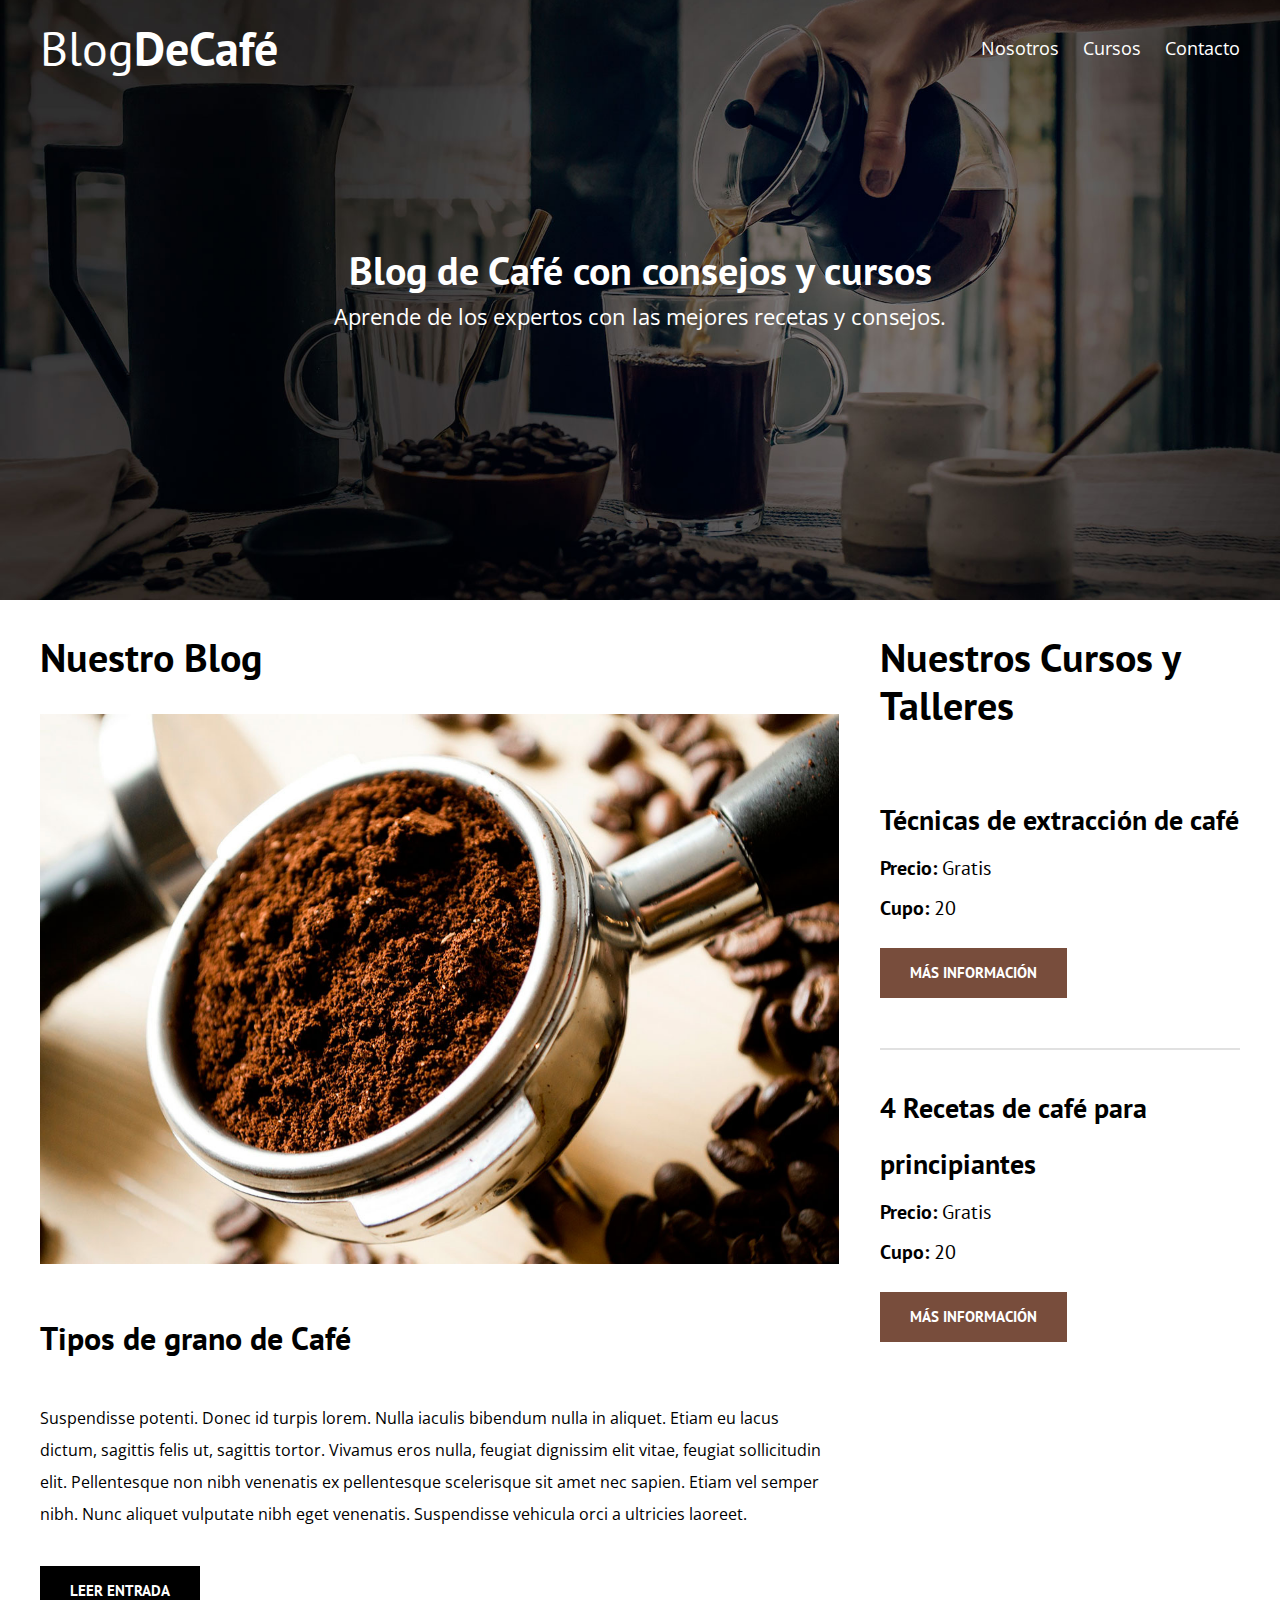
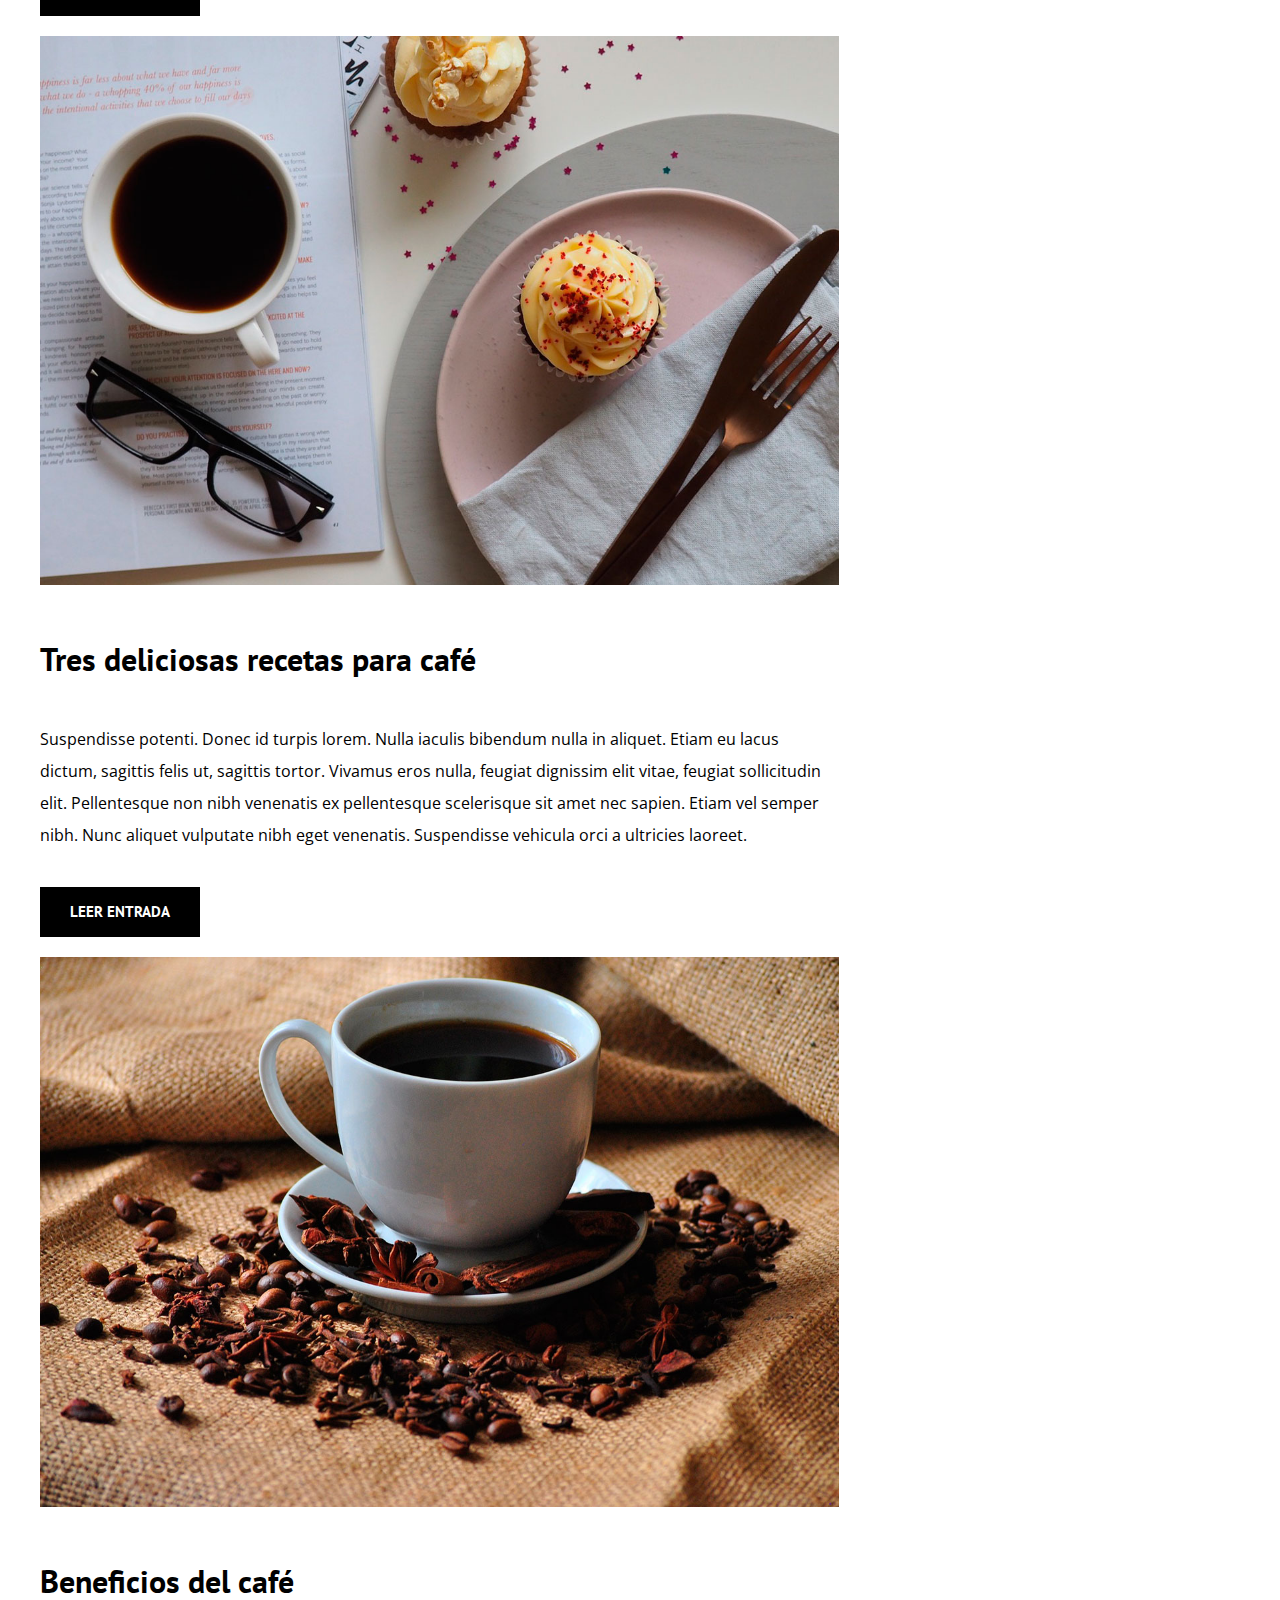
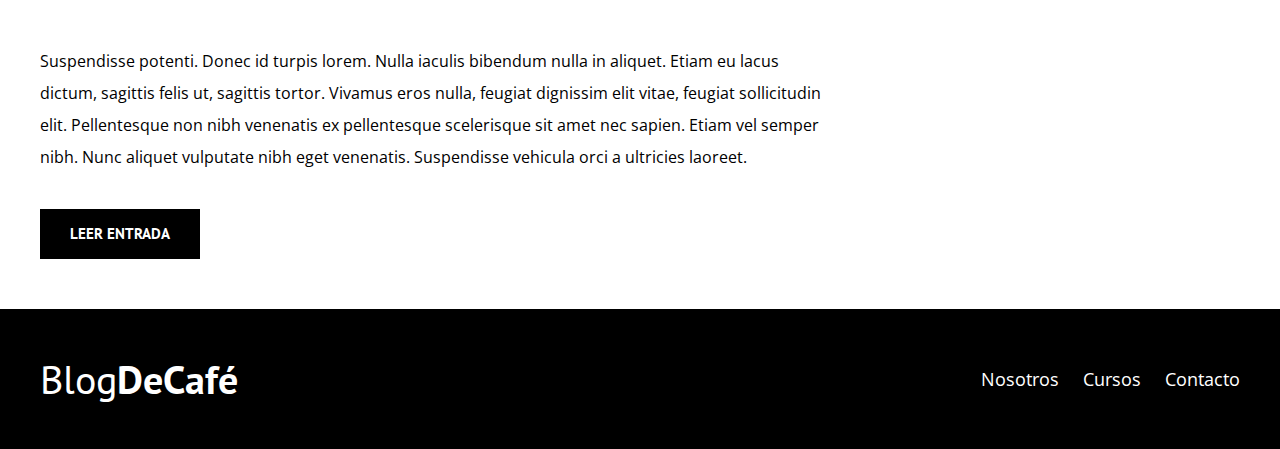
<file: index.html>
<!DOCTYPE html>
<html lang="en">

<head>
    <meta charset="UTF-8">
    <meta name="viewport" content="width=device-width, initial-scale=1.0">
    <meta http-equiv="X-UA-Compatible" content="ie=edge">
    <title>Blog de Café</title>
    <link rel="preconnect" href="https://fonts.googleapis.com">
    <link rel="preconnect" href="https://fonts.gstatic.com" crossorigin>
    <link href="https://fonts.googleapis.com/css2?family=Open+Sans&family=PT+Sans:wght@400;700&display=swap" rel="stylesheet">
    <link rel="stylesheet" href="css/normalize.css">
    <link rel="stylesheet" href="css/style.css">
</head>

<body>

    <header class="site-header">
        <div class="contenedor">
            <div class="barra">
                <a href="index.html">
                    <h1 class="no-margin">Blog<span>DeCafé</span></h1>
                </a>
                <nav class="navegacion">
                    <a href="nosotros.html">Nosotros</a>
                    <a href="cursos.html">Cursos</a>
                    <a href="contacto.html">Contacto</a>
                </nav>
            </div>
            <!-- barra -->
            <div class="texto-header">
                <h2 class="no-margin">Blog de Café con consejos y cursos</h2>
                <p class="no-margin">Aprende de los expertos con las mejores recetas y consejos.</p>
            </div>
        </div>
    </header>
    <div class="contenido-principal contenedor">
        <main class="blog">
            <h2>Nuestro Blog</h2>
            <article class="entrada-blog">
                <!-- Imagen -->
                <div class="imagen">
                    <img src="img/blog1.jpg" alt="Imagen Blog">
                </div>
                <div class="contenido-blog">
                    <h3>Tipos de grano de Café</h3>
                    <p>
                        Suspendisse potenti. Donec id turpis lorem. Nulla iaculis bibendum nulla in aliquet. Etiam eu lacus dictum, sagittis felis ut, sagittis tortor. Vivamus eros nulla, feugiat dignissim elit vitae, feugiat sollicitudin elit. Pellentesque non nibh venenatis
                        ex pellentesque scelerisque sit amet nec sapien. Etiam vel semper nibh. Nunc aliquet vulputate nibh eget venenatis. Suspendisse vehicula orci a ultricies laoreet.
                    </p>
                    <a href="entrada.html" class="btn btn-primario">Leer Entrada</a>
                </div>
            </article>
            <article class="entrada-blog">
                <!-- Imagen -->
                <div class="imagen">
                    <img src="img/blog2.jpg" alt="Imagen Blog">
                </div>
                <div class="contenido-blog">
                    <h3>Tres deliciosas recetas para café</h3>
                    <p>
                        Suspendisse potenti. Donec id turpis lorem. Nulla iaculis bibendum nulla in aliquet. Etiam eu lacus dictum, sagittis felis ut, sagittis tortor. Vivamus eros nulla, feugiat dignissim elit vitae, feugiat sollicitudin elit. Pellentesque non nibh venenatis
                        ex pellentesque scelerisque sit amet nec sapien. Etiam vel semper nibh. Nunc aliquet vulputate nibh eget venenatis. Suspendisse vehicula orci a ultricies laoreet.
                    </p>
                    <a href="entrada.html" class="btn btn-primario">Leer Entrada</a>
                </div>
            </article>
            <article class="entrada-blog">
                <!-- Imagen -->
                <div class="imagen">
                    <img src="img/blog3.jpg" alt="Imagen Blog">
                </div>
                <div class="contenido-blog">
                    <h3>Beneficios del café</h3>
                    <p>
                        Suspendisse potenti. Donec id turpis lorem. Nulla iaculis bibendum nulla in aliquet. Etiam eu lacus dictum, sagittis felis ut, sagittis tortor. Vivamus eros nulla, feugiat dignissim elit vitae, feugiat sollicitudin elit. Pellentesque non nibh venenatis
                        ex pellentesque scelerisque sit amet nec sapien. Etiam vel semper nibh. Nunc aliquet vulputate nibh eget venenatis. Suspendisse vehicula orci a ultricies laoreet.
                    </p>
                    <a href="entrada.html" class="btn btn-primario">Leer Entrada</a>
                </div>
            </article>
        </main>
        <aside class="cursos">
            <h2>Nuestros Cursos y Talleres</h2>
            <ul class="cursos-lista">
                <li class="curso">
                    <h4 class="no-margin">Técnicas de extracción de café</h4>
                    <p class="no-margin">Precio: <span>Gratis</span></p>
                    <p class="no-margin">Cupo: <span>20</span></p>
                    <a href="cursos.html" class="btn btn-secundario">Más información</a>
                </li>
                <li class="curso">
                    <h4 class="no-margin">4 Recetas de café para principiantes</h4>
                    <p class="no-margin">Precio: <span>Gratis</span></p>
                    <p class="no-margin">Cupo: <span>20</span></p>
                    <a href="cursos.html" class="btn btn-secundario">Más información</a>
                </li>
            </ul>
        </aside>
    </div>
    <footer class="site-footer">
        <div class="contenedor">
            <div class="barra">
                <p class="no-margin">Blog<span>DeCafé</span></p>
                <nav class="navegacion">
                    <a href="nosotros.html">Nosotros</a>
                    <a href="cursos.html">Cursos</a>
                    <a href="contacto.html">Contacto</a>
                </nav>
            </div>
        </div>
    </footer>
</body>

</html>
</file>
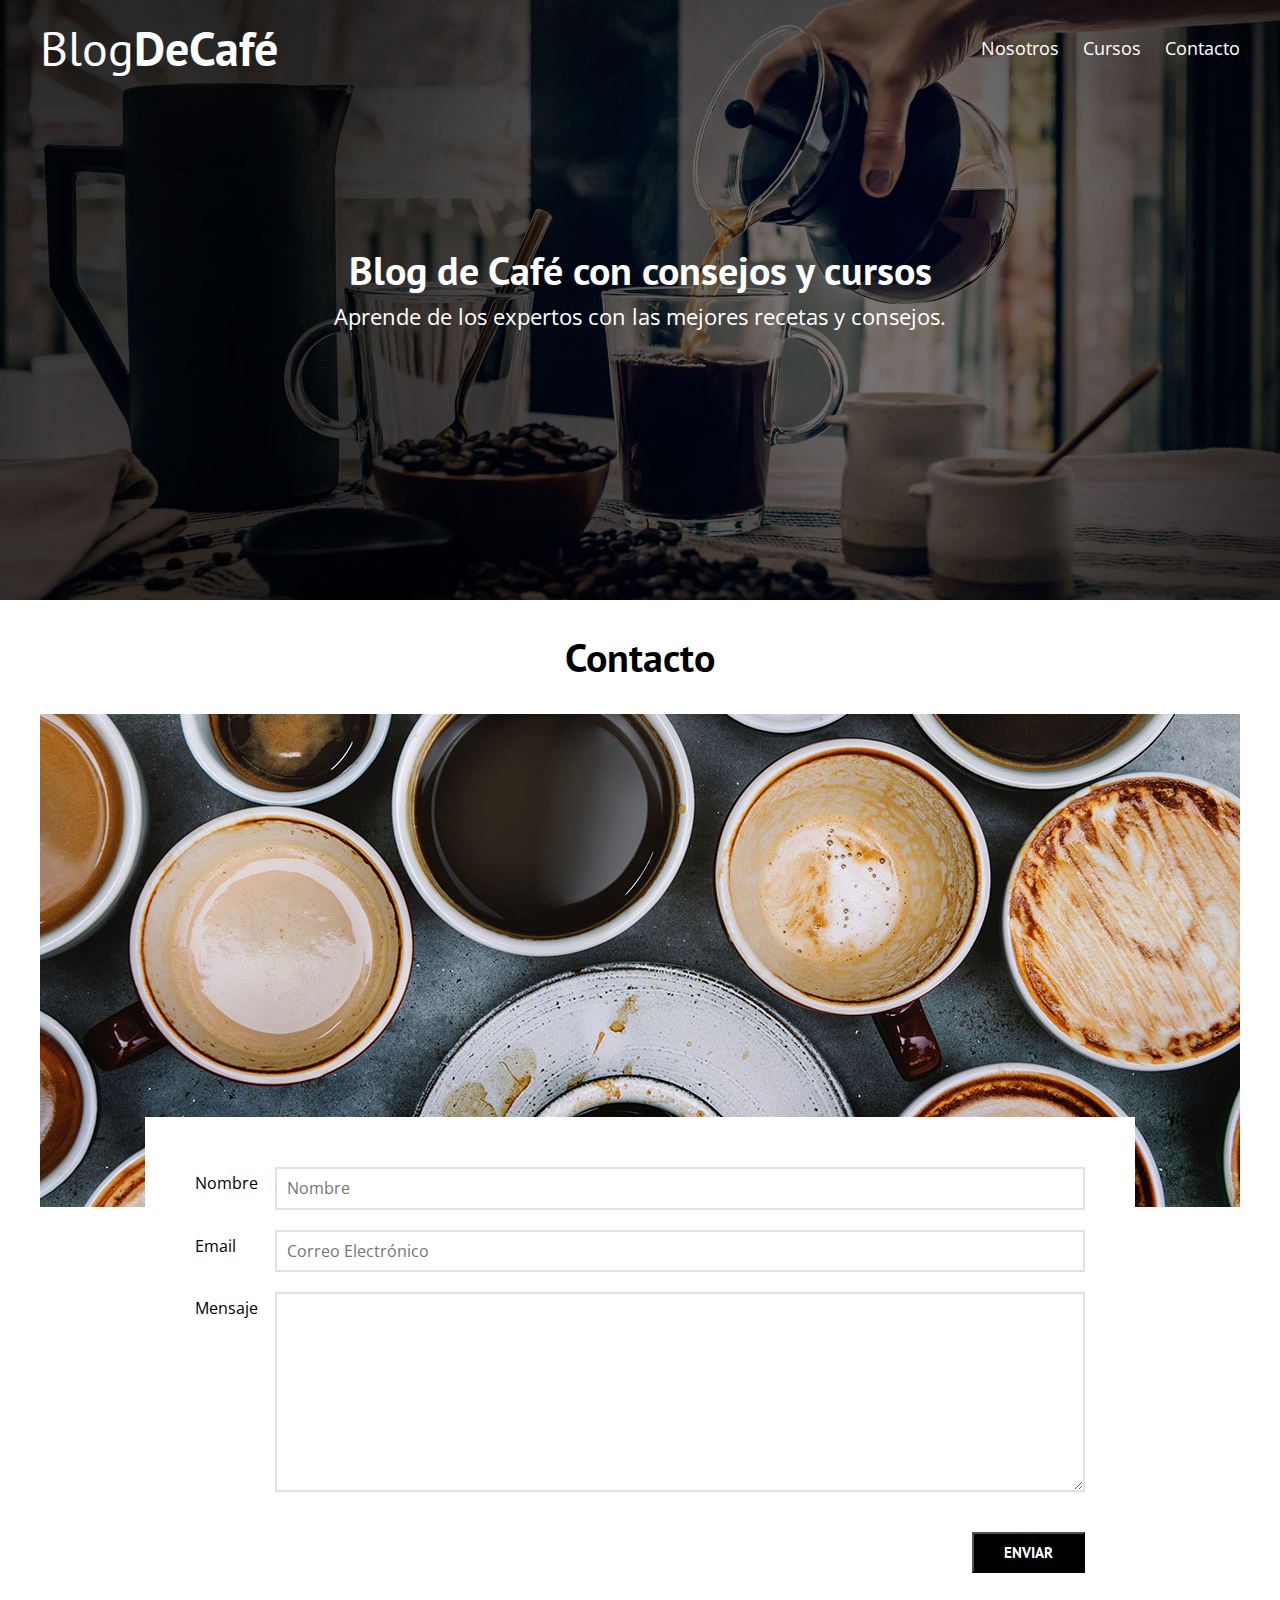
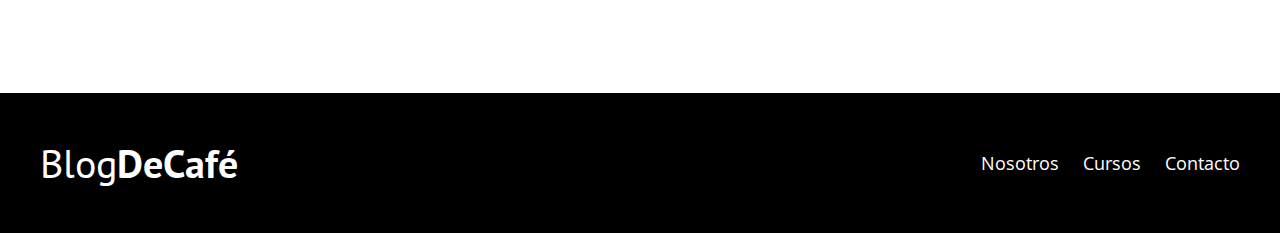
<file: contacto.html>
<!DOCTYPE html>
<html lang="en">

<head>
    <meta charset="UTF-8">
    <meta name="viewport" content="width=device-width, initial-scale=1.0">
    <meta http-equiv="X-UA-Compatible" content="ie=edge">
    <title>Blog de Café</title>
    <link rel="preconnect" href="https://fonts.googleapis.com">
    <link rel="preconnect" href="https://fonts.gstatic.com" crossorigin>
    <link href="https://fonts.googleapis.com/css2?family=Open+Sans&family=PT+Sans:wght@400;700&display=swap" rel="stylesheet">
    <link rel="stylesheet" href="css/normalize.css">
    <link rel="stylesheet" href="css/style.css">
</head>

<body>

    <header class="site-header">
        <div class="contenedor">
            <div class="barra">
                <a href="index.html">
                    <h1 class="no-margin">Blog<span>DeCafé</span></h1>
                </a>
                <nav class="navegacion">
                    <a href="nosotros.html">Nosotros</a>
                    <a href="cursos.html">Cursos</a>
                    <a href="contacto.html">Contacto</a>
                </nav>
            </div>
            <!-- barra -->
            <div class="texto-header">
                <h2 class="no-margin">Blog de Café con consejos y cursos</h2>
                <p class="no-margin">Aprende de los expertos con las mejores recetas y consejos.</p>
            </div>
        </div>
    </header>

    <main class="contenedor">
        <h2 class="centrar-texto">Contacto</h2>
        <div class="grid centrar-columnas">
            <div class="columnas-12">
                <img src="img/contacto.jpg" alt="Imagen Contacto">
            </div>
            <div class="columnas-10 formulario-contacto">
                <form action="#">
                    <div class="campo">
                        <label for="nombre">Nombre</label>
                        <input type="text" id="nombre" placeholder="Nombre">
                    </div>
                    <div class="campo">
                        <label for="email">Email</label>
                        <input type="text" id="email" placeholder="Correo Electrónico">
                    </div>
                    <div class="campo mesaje">
                        <label for="mensaje">Mensaje</label>
                        <textarea id="mensaje"></textarea>
                    </div>
                    <div class="campo enviar">
                        <input type="submit" value="Enviar" class="btn btn-primario">
                    </div>
                </form>
            </div>
        </div>
    </main>

    <footer class="site-footer">
        <div class="contenedor">
            <div class="barra">
                <p class="no-margin">Blog<span>DeCafé</span></p>
                <nav class="navegacion">
                    <a href="nosotros.html">Nosotros</a>
                    <a href="cursos.html">Cursos</a>
                    <a href="contacto.html">Contacto</a>
                </nav>
            </div>
        </div>
    </footer>
</body>

</html>
</file>
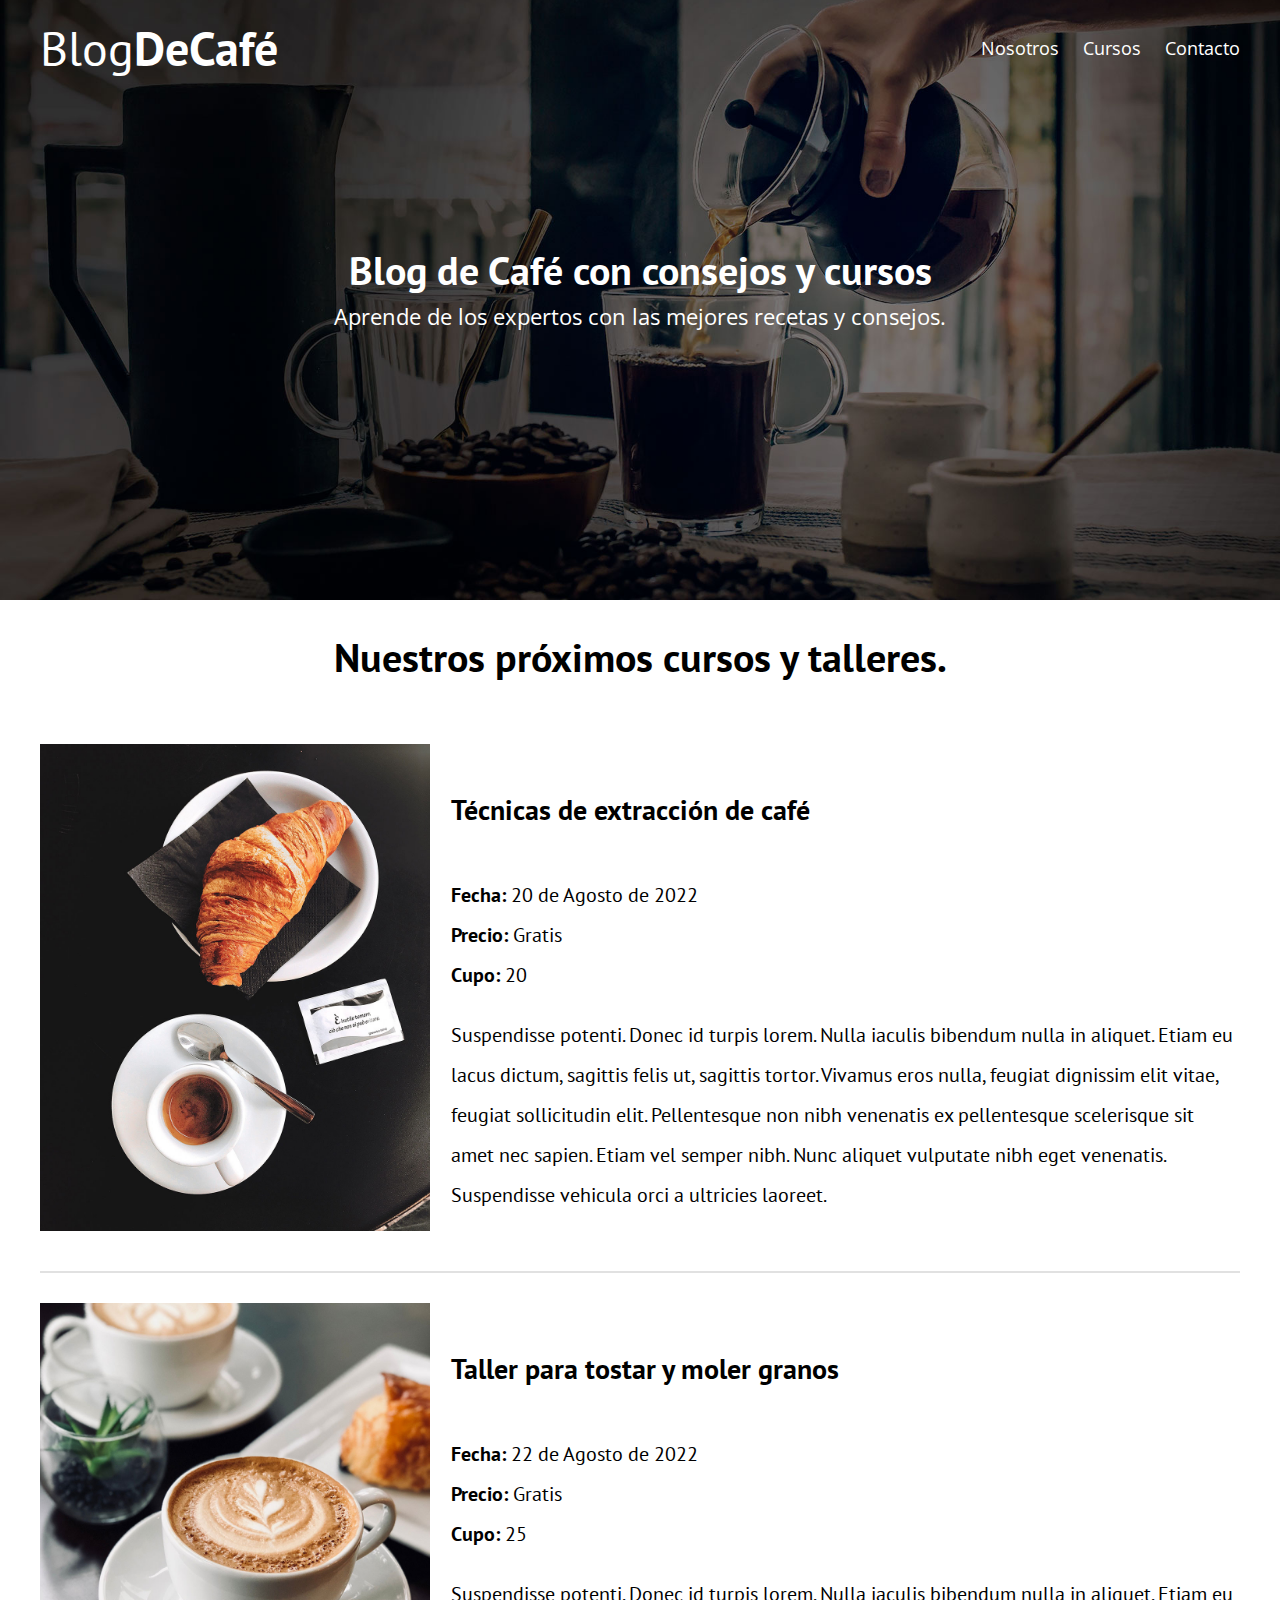
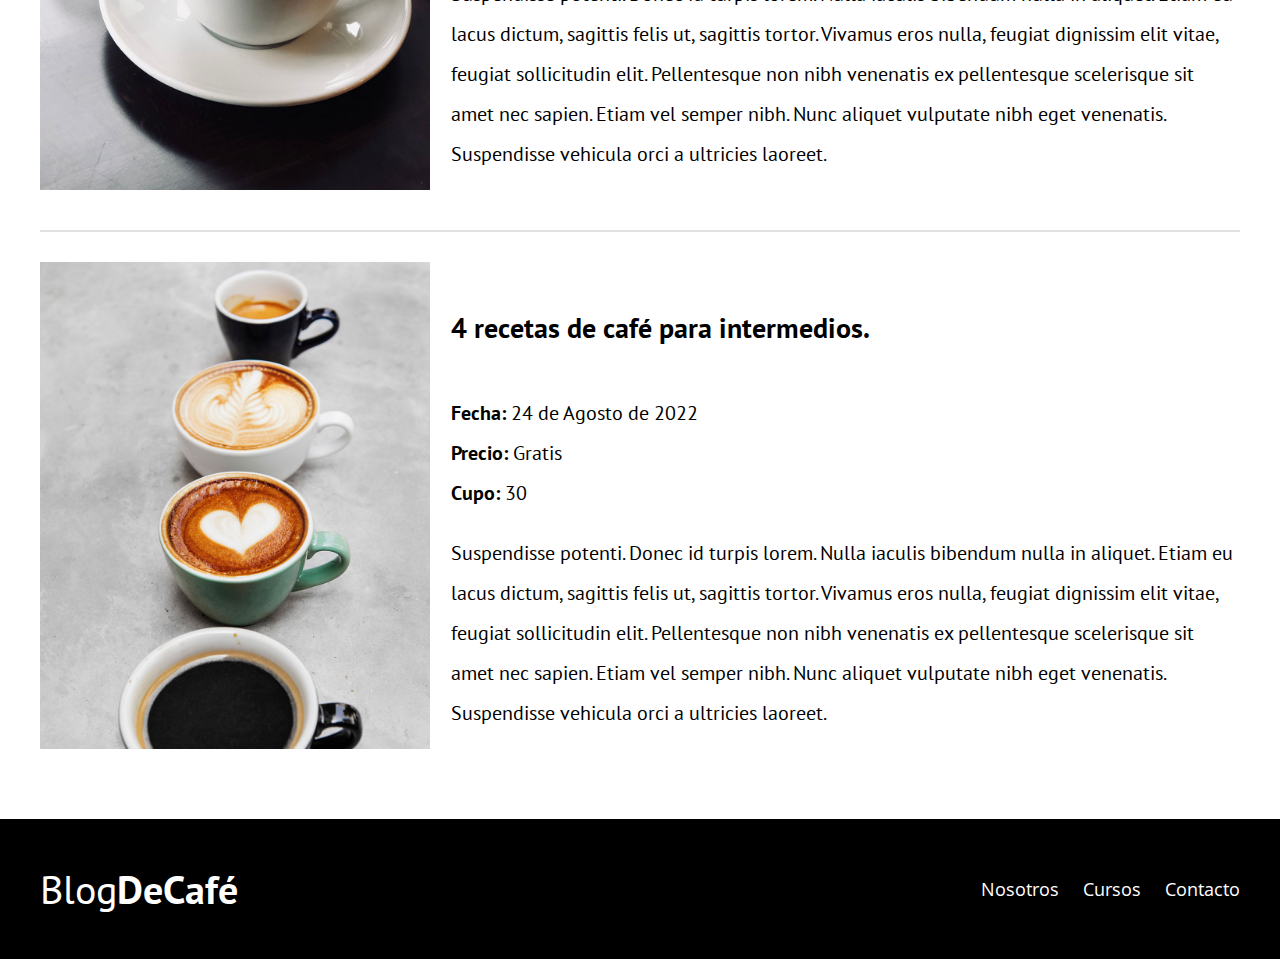
<file: cursos.html>
<!DOCTYPE html>
<html lang="en">

<head>
    <meta charset="UTF-8">
    <meta name="viewport" content="width=device-width, initial-scale=1.0">
    <meta http-equiv="X-UA-Compatible" content="ie=edge">
    <title>Blog de Café</title>
    <link rel="preconnect" href="https://fonts.googleapis.com">
    <link rel="preconnect" href="https://fonts.gstatic.com" crossorigin>
    <link href="https://fonts.googleapis.com/css2?family=Open+Sans&family=PT+Sans:wght@400;700&display=swap" rel="stylesheet">
    <link rel="stylesheet" href="css/normalize.css">
    <link rel="stylesheet" href="css/style.css">
</head>

<body>

    <header class="site-header">
        <div class="contenedor">
            <div class="barra">
                <a href="index.html">
                    <h1 class="no-margin">Blog<span>DeCafé</span></h1>
                </a>
                <nav class="navegacion">
                    <a href="nosotros.html">Nosotros</a>
                    <a href="cursos.html">Cursos</a>
                    <a href="contacto.html">Contacto</a>
                </nav>
            </div>
            <!-- barra -->
            <div class="texto-header">
                <h2 class="no-margin">Blog de Café con consejos y cursos</h2>
                <p class="no-margin">Aprende de los expertos con las mejores recetas y consejos.</p>
            </div>
        </div>
    </header>
    <main class="contenedor">
        <h2 class="centrar-texto">Nuestros próximos cursos y talleres.</h2>
        <article class="curso grid">
            <div class="columnas-4">
                <img src="img/curso1.jpg" alt="Imagen Curso">
            </div>
            <div class="columnas-8">
                <h4 class="no-mar">Técnicas de extracción de café</h4>
                <p class="no-margin">Fecha: <span>20 de Agosto de 2022</span></p>
                <p class="no-margin">Precio: <span>Gratis</span></p>
                <p class="no-margin">Cupo: <span>20</span></p>
                <p class="descripcion">
                    Suspendisse potenti. Donec id turpis lorem. Nulla iaculis bibendum nulla in aliquet. Etiam eu lacus dictum, sagittis felis ut, sagittis tortor. Vivamus eros nulla, feugiat dignissim elit vitae, feugiat sollicitudin elit. Pellentesque non nibh venenatis
                    ex pellentesque scelerisque sit amet nec sapien. Etiam vel semper nibh. Nunc aliquet vulputate nibh eget venenatis. Suspendisse vehicula orci a ultricies laoreet.
                </p>
            </div>
        </article>
        <article class="curso grid">
            <div class="columnas-4">
                <img src="img/curso2.jpg" alt="Imagen Curso">
            </div>
            <div class="columnas-8">
                <h4 class="no-mar">Taller para tostar y moler granos</h4>
                <p class="no-margin">Fecha: <span>22 de Agosto de 2022</span></p>
                <p class="no-margin">Precio: <span>Gratis</span></p>
                <p class="no-margin">Cupo: <span>25</span></p>
                <p class="descripcion">
                    Suspendisse potenti. Donec id turpis lorem. Nulla iaculis bibendum nulla in aliquet. Etiam eu lacus dictum, sagittis felis ut, sagittis tortor. Vivamus eros nulla, feugiat dignissim elit vitae, feugiat sollicitudin elit. Pellentesque non nibh venenatis
                    ex pellentesque scelerisque sit amet nec sapien. Etiam vel semper nibh. Nunc aliquet vulputate nibh eget venenatis. Suspendisse vehicula orci a ultricies laoreet.
                </p>
            </div>
        </article>
        <article class="curso grid">
            <div class="columnas-4">
                <img src="img/curso3.jpg" alt="Imagen Curso">
            </div>
            <div class="columnas-8">
                <h4 class="no-mar">4 recetas de café para intermedios.</h4>
                <p class="no-margin">Fecha: <span>24 de Agosto de 2022</span></p>
                <p class="no-margin">Precio: <span>Gratis</span></p>
                <p class="no-margin">Cupo: <span>30</span></p>
                <p class="descripcion">
                    Suspendisse potenti. Donec id turpis lorem. Nulla iaculis bibendum nulla in aliquet. Etiam eu lacus dictum, sagittis felis ut, sagittis tortor. Vivamus eros nulla, feugiat dignissim elit vitae, feugiat sollicitudin elit. Pellentesque non nibh venenatis
                    ex pellentesque scelerisque sit amet nec sapien. Etiam vel semper nibh. Nunc aliquet vulputate nibh eget venenatis. Suspendisse vehicula orci a ultricies laoreet.
                </p>
            </div>
        </article>
    </main>
    <footer class="site-footer">
        <div class="contenedor">
            <div class="barra">
                <p class="no-margin">Blog<span>DeCafé</span></p>
                <nav class="navegacion">
                    <a href="nosotros.html">Nosotros</a>
                    <a href="cursos.html">Cursos</a>
                    <a href="contacto.html">Contacto</a>
                </nav>
            </div>
        </div>
    </footer>
</body>

</html>
</file>
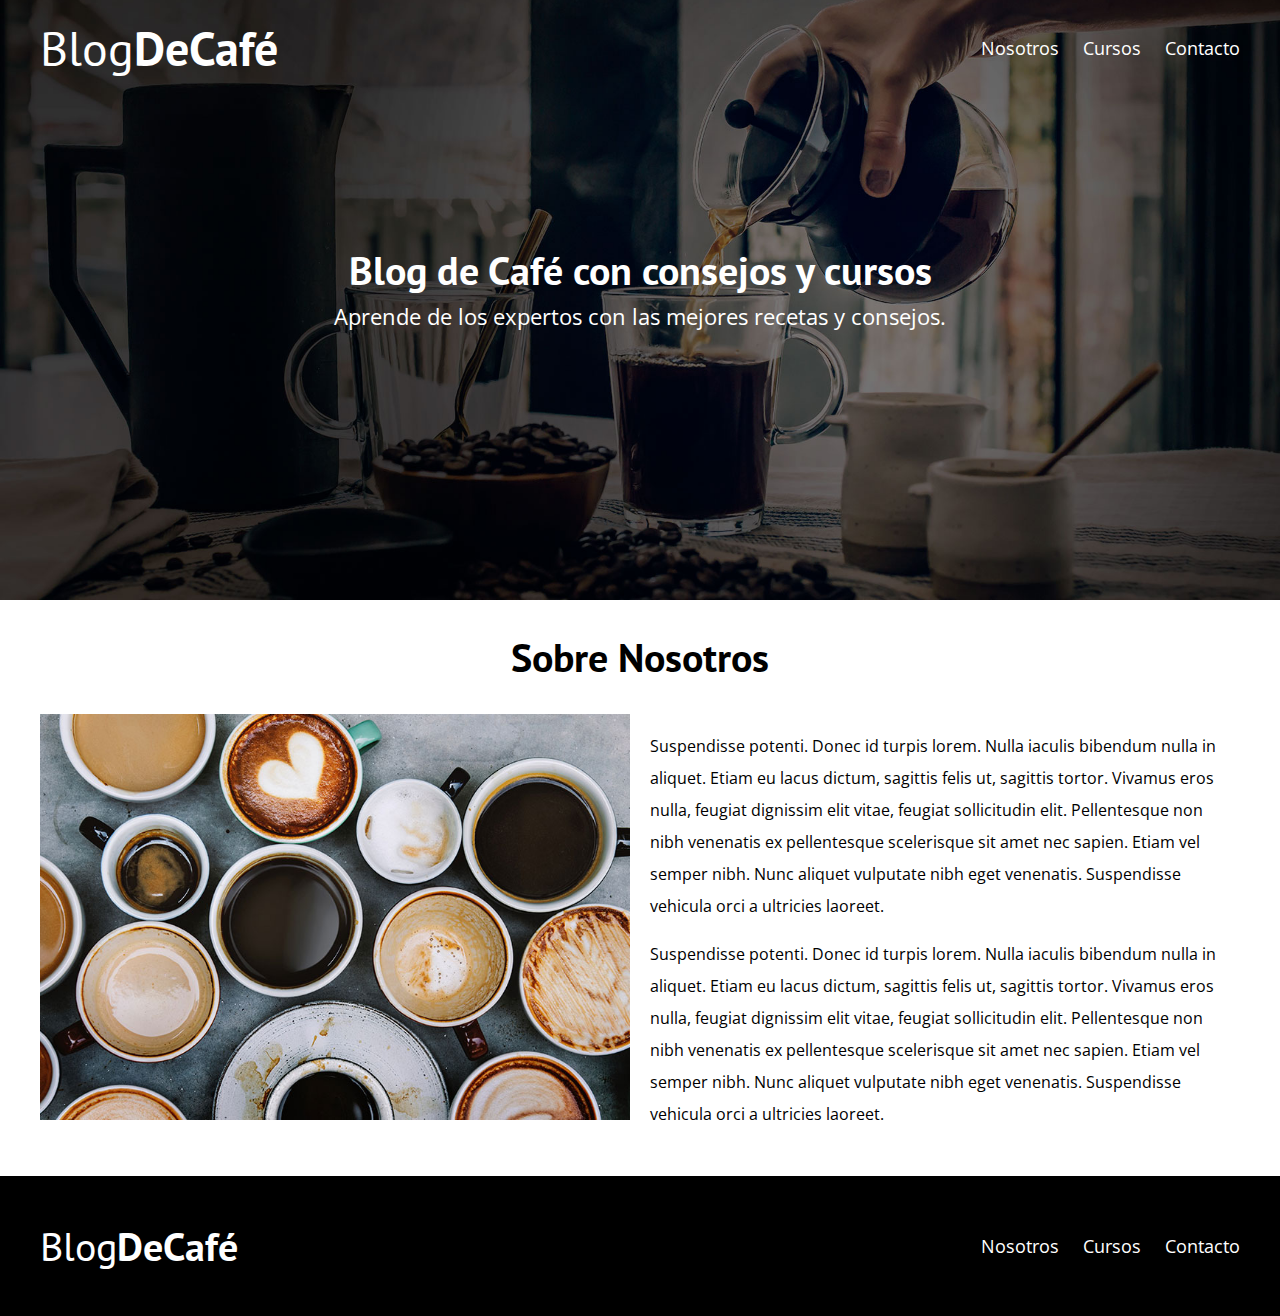
<file: nosotros.html>
<!DOCTYPE html>
<html lang="en">

<head>
    <meta charset="UTF-8">
    <meta name="viewport" content="width=device-width, initial-scale=1.0">
    <meta http-equiv="X-UA-Compatible" content="ie=edge">
    <title>Blog de Café</title>
    <link rel="preconnect" href="https://fonts.googleapis.com">
    <link rel="preconnect" href="https://fonts.gstatic.com" crossorigin>
    <link href="https://fonts.googleapis.com/css2?family=Open+Sans&family=PT+Sans:wght@400;700&display=swap" rel="stylesheet">
    <link rel="stylesheet" href="css/normalize.css">
    <link rel="stylesheet" href="css/style.css">
</head>

<body>

    <header class="site-header">
        <div class="contenedor">
            <div class="barra">
                <a href="index.html">
                    <h1 class="no-margin">Blog<span>DeCafé</span></h1>
                </a>
                <nav class="navegacion">
                    <a href="nosotros.html">Nosotros</a>
                    <a href="cursos.html">Cursos</a>
                    <a href="contacto.html">Contacto</a>
                </nav>
            </div>
            <!-- barra -->
            <div class="texto-header">
                <h2 class="no-margin">Blog de Café con consejos y cursos</h2>
                <p class="no-margin">Aprende de los expertos con las mejores recetas y consejos.</p>
            </div>
        </div>
    </header>
    <main class="contenedor">
        <h2 class="centrar-texto">Sobre Nosotros</h2>
        <div class="grid">
            <div class="columnas-6">
                <img src="img/nosotros.jpg" alt="Imagen Nosotros">
            </div>
            <div class="columnas-6">
                <p>
                    Suspendisse potenti. Donec id turpis lorem. Nulla iaculis bibendum nulla in aliquet. Etiam eu lacus dictum, sagittis felis ut, sagittis tortor. Vivamus eros nulla, feugiat dignissim elit vitae, feugiat sollicitudin elit. Pellentesque non nibh venenatis
                    ex pellentesque scelerisque sit amet nec sapien. Etiam vel semper nibh. Nunc aliquet vulputate nibh eget venenatis. Suspendisse vehicula orci a ultricies laoreet.
                </p>
                <p>
                    Suspendisse potenti. Donec id turpis lorem. Nulla iaculis bibendum nulla in aliquet. Etiam eu lacus dictum, sagittis felis ut, sagittis tortor. Vivamus eros nulla, feugiat dignissim elit vitae, feugiat sollicitudin elit. Pellentesque non nibh venenatis
                    ex pellentesque scelerisque sit amet nec sapien. Etiam vel semper nibh. Nunc aliquet vulputate nibh eget venenatis. Suspendisse vehicula orci a ultricies laoreet.
                </p>
            </div>
        </div>
    </main>
    <footer class="site-footer">
        <div class="contenedor">
            <div class="barra">
                <p class="no-margin">Blog<span>DeCafé</span></p>
                <nav class="navegacion">
                    <a href="nosotros.html">Nosotros</a>
                    <a href="cursos.html">Cursos</a>
                    <a href="contacto.html">Contacto</a>
                </nav>
            </div>
        </div>
    </footer>
</body>

</html>
</file>
<file: css/style.css>
html {
    box-sizing: border-box;
    font-size: 62.5%;
    /* 1 REM */
}

*,
*:before,
*:after {
    box-sizing: inherit;
}

body {
    font-family: 'Open Sans', sans-serif;
    font-size: 1.6rem;
    line-height: 2;
}


/* GLOBALES */

.contenedor {
    max-width: 1200px;
    margin: 0 auto;
    width: calc(100% - 2rem);
}

h1,
h2,
h3,
h4 {
    font-family: 'PT Sans', sans-serif;
}

h1 {
    font-size: 4.8rem;
}

h2 {
    font-size: 4rem;
    line-height: 1.2;
}

h3 {
    font-size: 3.2rem;
}

h4 {
    font-size: 2.8rem;
}

img {
    max-width: 100%;
}


/* UTILIDADES */

.centrar-texto {
    text-align: center;
}

.no-margin {
    margin: 0;
}


/* GRID */

@media (min-width: 768px) {
    .grid {
        display: flex;
        justify-content: space-between;
        flex-wrap: wrap;
    }
    .centrar-columnas {
        justify-content: center;
    }
    .columnas-4 {
        flex: 0 0 calc(33.3% - 1rem);
    }
    .columnas-6 {
        flex: 0 0 calc(50% - 1rem);
    }
    .columnas-8 {
        flex: 0 0 calc(66.6% - 1rem);
    }
    .columnas-10 {
        flex: 0 0 calc(83.3% - 1rem);
    }
    .columnas-12 {
        flex: 0 0 100%;
    }
}


/* BOTONES */

.btn {
    display: block;
    text-align: center;
    padding: 1rem 3rem;
    margin: 2rem 0;
    color: white;
    text-decoration: none;
    font-family: 'PT Sans', sans-serif;
    font-weight: 700;
    text-transform: uppercase;
    font-size: 2rem;
    flex: 0 0 100%;
}

.btn:hover {
    cursor: pointer;
}

@media (min-width: 600px) {
    .btn {
        display: inline-block;
        flex: 0 0 auto;
    }
}

@media (min-width: 810px) {
    .btn {
        font-size: 1.5rem;
    }
}

.btn-primario {
    background-color: black;
}

.btn-secundario {
    background-color: #784d3c;
}


/* HEADER */

@media (min-width:768px) {
    .barra {
        display: flex;
        justify-content: space-between;
        align-items: center;
    }
}

.site-header {
    background-image: url(../img/banner.jpg);
    background-repeat: no-repeat;
    background-position: center center;
    background-size: cover;
    height: 60rem;
}

.site-header a {
    color: white;
    text-decoration: none;
}

.site-header h1 {
    text-align: center;
    font-weight: 400;
}

.site-header h1 span {
    font-weight: 700;
}


/* Navegación */

.navegacion a {
    text-align: center;
    display: block;
    font-size: 1.8rem;
    color: white;
    text-decoration: none;
}

@media (min-width: 768px) {
    .navegacion a {
        display: inline;
        margin-right: 2rem;
    }
    .navegacion a:last-of-type {
        margin-right: 0;
    }
}


/* Header Texto */

.texto-header {
    color: white;
    text-align: center;
    margin-top: 5rem;
}

@media (min-width: 768px) {
    .texto-header {
        margin-top: 15rem;
    }
}

.texto-header p {
    font-size: 2.2rem;
}


/* CONTENIDO PRINCIPAL HOME */

.contenido-principal {
    display: flex;
    flex-wrap: wrap;
}

.blog,
.cursos {
    flex: 0 0 100%;
}

.cursos {
    order: -1;
}

@media (min-width: 768px) {
    .contenido-principal {
        justify-content: space-between;
    }
    .blog {
        flex-basis: 66.6%;
    }
    .cursos {
        flex-basis: calc(33.3% - 4rem);
        order: 2;
    }
}


/* CURSOS SIDEBAR */

.cursos-lista {
    padding: 0;
    list-style: none;
}

.curso {
    padding: 3rem 0;
    border-bottom: 2px solid #e1e1e1;
}

.curso:last-of-type {
    border: none;
}

.curso p {
    font-family: 'PT Sans', sans-serif;
    font-weight: 700;
    font-size: 2rem;
}

.curso p span,
.curso p.descripcion {
    font-weight: 400;
}


/* FOOTER */

.site-footer {
    background-color: black;
    margin-top: 3rem;
    padding: 3rem;
}

.site-footer p {
    color: white;
    font-size: 4rem;
    font-weight: 400;
    font-family: 'PT Sans', sans-serif;
    text-align: center;
}

.site-footer p span {
    font-weight: 700;
}


/* CONTACTO */

.formulario-contacto {
    background-color: white;
    padding: 5rem;
}

@media (min-width: 768px) {
    .formulario-contacto {
        margin-top: -10rem;
    }
}

.formulario-contacto .campo {
    display: flex;
    justify-content: space-between;
    margin-bottom: 2rem;
}

.formulario-contacto .campo label {
    flex: 0 0 8rem;
}

.formulario-contacto .campo input:not([type="submit"]),
.formulario-contacto textarea {
    flex: 1 0 0;
    border: 2px solid #e1e1e1;
    padding: 1rem;
}

.formulario-contacto textarea {
    height: 20rem;
}

.formulario-contacto .enviar {
    display: flex;
    justify-content: right;
}
</file>
